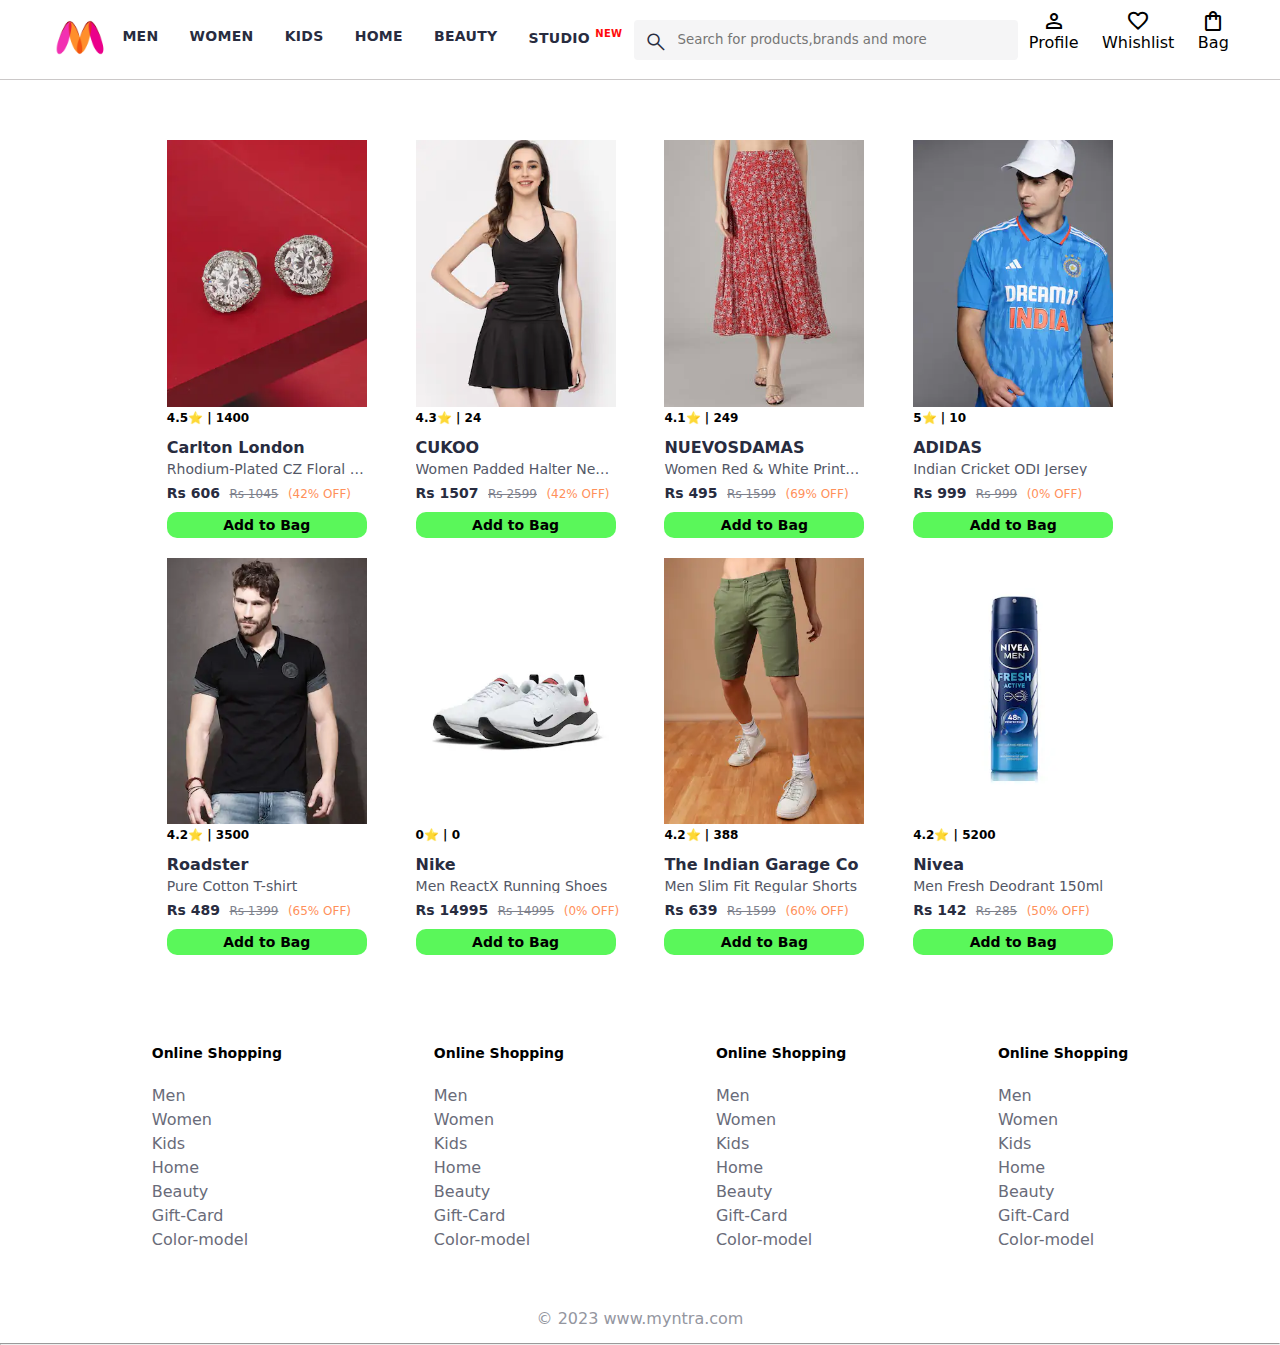
<file: index.html>
<!DOCTYPE html>
<html lang="en">
<head>
    <title>Myntra Clone</title>
    <link rel="stylesheet" href="https://fonts.googleapis.com/css2?family=Material+Symbols+Outlined:opsz,wght,FILL,GRAD@20..48,100..700,0..1,-50..200" />

    <link rel="stylesheet" href="styles.css">
    <link rel="icon" type="image/x-icon" href="images/favicon.ico">

</head>
<body>
    <header>
        <div class="logo-container">
            <a href="#"><img src="images/myntra_logo.webp"  class="myntra-home"alt=""></a>
        </div>
        <nav class="nav-bar">
            <a href="">Men</a>
            <a href="">Women</a>
            <a href="">Kids</a>
            <a href="">Home</a>
            <a href="">Beauty</a>
            <a href="">Studio <sup>New</sup></a>
        </nav>
        <div class="search-bar"> 
            <span class="material-symbols-outlined search-icon">
                search
                </span>
                <input class="search-input"type="text" placeholder="Search for products,brands and more">
        </div>
        <div class="action-bar">
            <div class="action-container">
                <span class="material-symbols-outlined">person</span>
                <span class="action-name">Profile</span>
            </div>
            <div class="action-container">
                <span class="material-symbols-outlined"> favorite</span>
                <span class="action-name">Whishlist</span>
            </div>
            <a class="action-container" href="pages/bag.html" >
                
                    <span class="material-symbols-outlined">shopping_bag</span>
                    <span class="action-name">Bag</span>
              
                <span class="bag-item-count"></span>
            </a>
            
        </div>
    </header>
    <main>
     <div class="items-container">
     </div>
    </main>
    <footer>
        <div class="footer-container">
            <div class="footer-column">
                <h3>Online Shopping</h3>
                <a href="">Men</a>
                <a href="">Women</a>
                <a href="">Kids</a>
                <a href="">Home</a>
                <a href="">Beauty</a>
                <a href="">Gift-Card</a>
                <a href="">Color-model</a>
            </div>
            <div class="footer-column">
                <h3>Online Shopping</h3>
                <a href="">Men</a>
                <a href="">Women</a>
                <a href="">Kids</a>
                <a href="">Home</a>
                <a href="">Beauty</a>
                <a href="">Gift-Card</a>
                <a href="">Color-model</a>
            </div>
            <div class="footer-column">
                <h3>Online Shopping</h3>
                <a href="">Men</a>
                <a href="">Women</a>
                <a href="">Kids</a>
                <a href="">Home</a>
                <a href="">Beauty</a>
                <a href="">Gift-Card</a>
                <a href="">Color-model</a>
            </div>
            <div class="footer-column">
                <h3>Online Shopping</h3>
                <a href="">Men</a>
                <a href="">Women</a>
                <a href="">Kids</a>
                <a href="">Home</a>
                <a href="">Beauty</a>
                <a href="">Gift-Card</a>
                <a href="">Color-model</a>
            </div>
           
        </div>
        <div class="copyright"> © 2023 www.myntra.com</div>
        
        <hr>
    </footer>
    <script src="Scripts/items.js"></script>

    <script src="Scripts/index.js"></script>
</body>
</html>
</file>
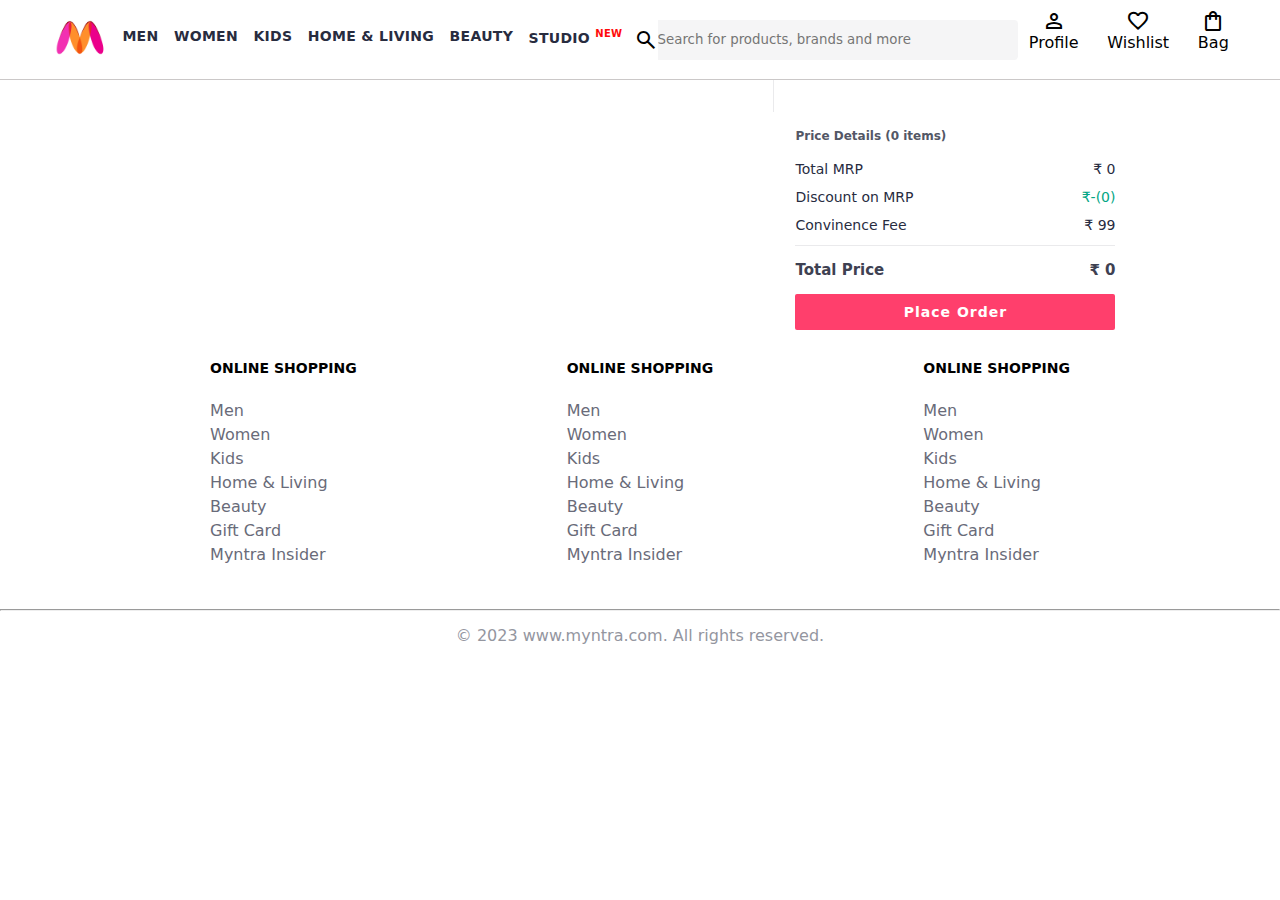
<file: pages/bag.html>
<!DOCTYPE html>
<html lang="en">
<head>
    <title>Myntra Clone</title>
    <link rel="stylesheet" href="../styles.css">
    <link rel="stylesheet" href="bag.css">
    <link rel="stylesheet" href="https://fonts.googleapis.com/css2?family=Material+Symbols+Outlined:opsz,wght,FILL,GRAD@20..48,100..700,0..1,-50..200" />
</head>
<body>
    <header>
        <div class="logo-container">
            <a href="#"><img class="myntra-home" src="../images/myntra_logo.webp" alt="Myntra Home"></a>
        </div>
        <nav class="nav-bar">
            <a href="#">Men</a>
            <a href="#">Women</a>
            <a href="#">Kids</a>
            <a href="#">Home & Living</a>
            <a href="#">Beauty</a>
            <a href="#">Studio <sup>New</sup></a>
        </nav>
        <div class="search-bar">
            <span class="material-symbols-outlined search_icon">search</span>
            <input class="search-input" placeholder="Search for products, brands and more">
        </div>
        <div class="action-bar">
            <div class="action-container">
                <span class="material-symbols-outlined action_icon">person</span>
                <span class="action-name">Profile</span>
            </div>

            <div class="action-container">
                <span class="material-symbols-outlined action_icon">favorite</span>
                <span class="action-name">Wishlist</span>
            </div>

            <div class="action-container">
                <span class="material-symbols-outlined action_icon">shopping_bag</span>
                <span class="action-name">Bag</span>
                <span class="bag-item-count">0</span>
            </div>
        </div>
    </header>
    <main>
      <div class="bag-page">
        <div class="bag-items-container">
        </div>
        <div class="bag-summary">
            
        </div>

      </div>
    </main>
    <footer>
        <div class="footer-container">
            <div class="footer-column">
                <h3>ONLINE SHOPPING</h3>

                <a href="#">Men</a>
                <a href="#">Women</a>
                <a href="#">Kids</a>
                <a href="#">Home & Living</a>
                <a href="#">Beauty</a>
                <a href="#">Gift Card</a>
                <a href="#">Myntra Insider</a>
            </div>

            <div class="footer-column">
                <h3>ONLINE SHOPPING</h3>

                <a href="#">Men</a>
                <a href="#">Women</a>
                <a href="#">Kids</a>
                <a href="#">Home & Living</a>
                <a href="#">Beauty</a>
                <a href="#">Gift Card</a>
                <a href="#">Myntra Insider</a>
            </div>

            <div class="footer-column">
                <h3>ONLINE SHOPPING</h3>

                <a href="#">Men</a>
                <a href="#">Women</a>
                <a href="#">Kids</a>
                <a href="#">Home & Living</a>
                <a href="#">Beauty</a>
                <a href="#">Gift Card</a>
                <a href="#">Myntra Insider</a>
            </div>
        </div>
        <hr>

        <div class="copyright">
            © 2023 www.myntra.com. All rights reserved.
        </div>
    </footer>
    <script src="../Scripts/items.js"></script>
    <script src="../Scripts/index.js"></script>
    <script src="../Scripts/bag.js"></script>
</body>
</html>
</file>
<file: styles.css>
*{
    margin:0;
    padding:0;
    box-sizing: border-box;
    font-family:Assistant-apple-system,system-ui, -apple-system, BlinkMacSystemFont, 'Segoe UI', Roboto, Oxygen, Ubuntu, Cantarell, 'Open Sans', 'Helvetica Neue', sans-serif
}

header{
    display:flex;
    width:100%;
    height: 80px;
    background-color:white;
    justify-content: space-between;
    align-items: center;
    border-bottom:1px solid #cbc8c8;
}
.myntra-home{
  
    height: 45px;
    

}
.logo-container{
    margin-left:4%;

}
.action-bar{
    margin-right:4%;
}
.nav-bar{
    display:flex;
    min-width:500px;
    justify-content: space-between;
}
.nav-bar a{
    font-size: 14px;
    letter-spacing: .3px;
    color:#282c3f;
    font-weight: 700;
    text-transform: uppercase;
    text-decoration: none;
    box-sizing:content-box;
    box-sizing:content-box;
    padding: 28px  0;
    border-bottom: 5px solid white;
}
.nav-bar a:hover{
    border-bottom: 4px solid #f54e77;
  
}
.nav-bar a sup{
    color:#ff0b0b;
    font-size:10px;
}
.search-bar{
    height:40px;
    min-width:200px;
    width:30%;
    display:flex;
    align-items: center;
}
.search-icon{
    box-sizing: content-box;
    height: 20px;
    padding:10px;
    background-color: #f5f5f6;
    color:#282c3f;
    font-weight:300;
    border-radius: 4px 0 0 4px;
}
.search-input{
    background-color: #f5f5f6;
    color:#696e75;
    flex-grow:1;
    height:40px;
    border:none;
    border-radius: 0 4px 4px 0;
}
.action-bar{
    display: flex;
    min-width:200px;
    justify-content: space-between;
}
.action-container{
    display:flex;
    flex-direction:column;
    align-items:center;
 

}

/*Main*/
.banner-container{
    margin:40px 0;

}
.banner-img{
    width:100%;
    
}
.category-heading{
    text-transform: uppercase;
    color:#3e4152;
    letter-spacing: .15em;
    font-size: 1.8em;
    margin:50px 0 10px 30px;
    max-height:5em;
    font-weight:700;
}

.sale-items{
    width:250px;
}
.footer-container{
    padding:30px 0px 40px 0px;
    background:fafbfb;
    display:flex;
    justify-content: space-evenly;
}
.footer-column{
    display:flex;
    flex-direction: column;
    
   
}
.footer-column h3{
    color:282c3f;
    font-size: 14px;
    margin-bottom: 25px;
}
.footer-column a{
    color:#696b79;
    text-decoration:none;
    padding-bottom:5px;
}
.copyright{
    color:#94969f;
    text-align: center;
    padding:15px;
}
.items-container{
    width:80%;
    margin:50px 10%;
    display:flex;
    flex-wrap: wrap;
    justify-content: space-evenly;
 
}
    .item-container{
        width: 200px;
        margin:10px;
       
      
    }
    .item-image{
        width:100%;
    }
    .rating{
        font-size:12px;
        font-weight:700;
    }
    .company-name{
        margin-top:15px;
        font-size:16px;
        font-weight:700;
        line-height:1;
        color:#282c3f;
        margin-bottom:6px;
        overflow: hidden;
        text-overflow: ellipsis;
        white-space: nowrap;
    }
    .item-name{
        color:#535766;
        font-size:14px;
        line-height: 1;
        margin-bottom:0;
        margin-top: 0;
        margin-bottom:5px;
        overflow: hidden;
        text-overflow: ellipsis;
        white-space: nowrap;
        font-weight: 400;
        display: block;
    }
    .price{
        margin-top:10px;
        font-size:14px;
        line-height:15px;
        white-space: nowrap;
        color:#282c3f;

    }
    .current-price{
        font-weight: 700;
        color:#282c3f;
    }
    .original-price{
        text-decoration: line-through;
        color:#7e818c;
        font-weight: 400;
        margin-left:5px;
        font-size: 12px;
    }
    .discount{
        color:#ff905a;
        font-weight: 400;
        font-size:12px;
        margin-left:5px;
    }
    .add-bag{
        background-color: rgb(90, 247, 90);
        border:none;
        padding:5px 0px;
        border-radius:10px;
        cursor: pointer;
        margin-top:10px;
        font-weight:700;
        WIDTH:100%;
        font-size:14px;

    }
    .bag-item-count{
    background-color: #f16565;
    white-space: nowrap;
    text-align: center;
    line-height: 18px;
    padding: 0 6px;
    height: 18px;
    position: relative;
    border-radius: 50%;
    font-size: 12px;
    color: #fff;
    left: 13px;
    top: -44px;
    font-weight: 700;
    cursor: pointer;
    }
    .action-container {
        text-decoration: none;
    }
    a.action-container:link {
        color:black;
    }
</file>
<file: pages/bag.css>
.bag-items-container {
    display: inline-block;
    width: 64%;
    padding-right: 20px;
    border-right: 1px solid #eaeaec;
    padding-top: 32px;
    color: #282c3f;
    font-size: 13px;
    line-height: 1.42857143;
  }
  
  .bag-page {
    width: 75%;
    margin-left: 12.5%;
  }
  
  .bag-summary {
    vertical-align: top;
    display: inline-block;
    width: 35%;
    padding: 24px 0 0 16px;
    color: #282c3f;
    font-size: 13px;
    line-height: 1.42857143;
  }
  
  .bag-details-container {
    margin-bottom: 16px;
  }
  
  .price-header {
    font-size: 12px;
    font-weight: 700;
    margin: 24px 0 16px;
    color: #535766;
  }
  
  .price-item {
    margin-bottom: 12px;
    line-height: 16px;
    font-size: 14px;
    color: #282c3f;
  }
  
  .price-item-value {
    float: right;
  }
  
  .priceDetail-base-discount {
    color: #03a685;
  }
  
  .price-footer {
    font-weight: 700;
    font-size: 15px;
    padding-top: 16px;
    border-top: 1px solid #eaeaec;
    color: #3e4152;
    line-height: 16px;
  }
  
  .btn-place-order {
    width: 100%;
    letter-spacing: 1px;
    font-size: 14px;
    font-weight: 600;
    border-radius: 2px;
    border-width: 0px;
    padding: 10px 16px;
    background-color: rgb(255, 63, 108);
    color: rgb(255, 255, 255);
    cursor: pointer;
  }
  
  .bag-item-container {
    margin-bottom: 8px;
    background: #fff;
    font-size: 14px;
    border: 1px solid #eaeaec;
    border-radius: 4px;
    position: relative;
    padding: 12px 12px 0;
  }
  
  .item-left-part {
    position: absolute;
    background: rgb(255, 242, 223);
    height: 148px;
    width: 111px;
  }
  
  .item-right-part {
    padding-left: 12px;
    position: relative;
    min-height: 148px;
    margin-left: 111px;
    margin-bottom: 12px;
  }
  
  .bag-item-img {
    width: 100%;
  }
  
  .return-period {
    display: inline-flex;
    font-size: 14px;
    padding-top: 8px;
  }
  
  .return-period-days {
    font-weight: 700;
    margin-right: 4px;
  }
  
  .delivery-details {
    margin-top: 5px;
    color: #282c3f;
    font-size: 12px;
    letter-spacing: -.1px;
    margin-bottom: 8px;
    line-height: 15px;
  }
  
  .delivery-details-days {
    color: #03a685;
  }
  
  .remove-from-cart {
    position: absolute;
    font-size: 25px;
    top: 10px;
    right: 18px;
    width: 14px;
    height: 14px;
    cursor: pointer;
  }
</file>
